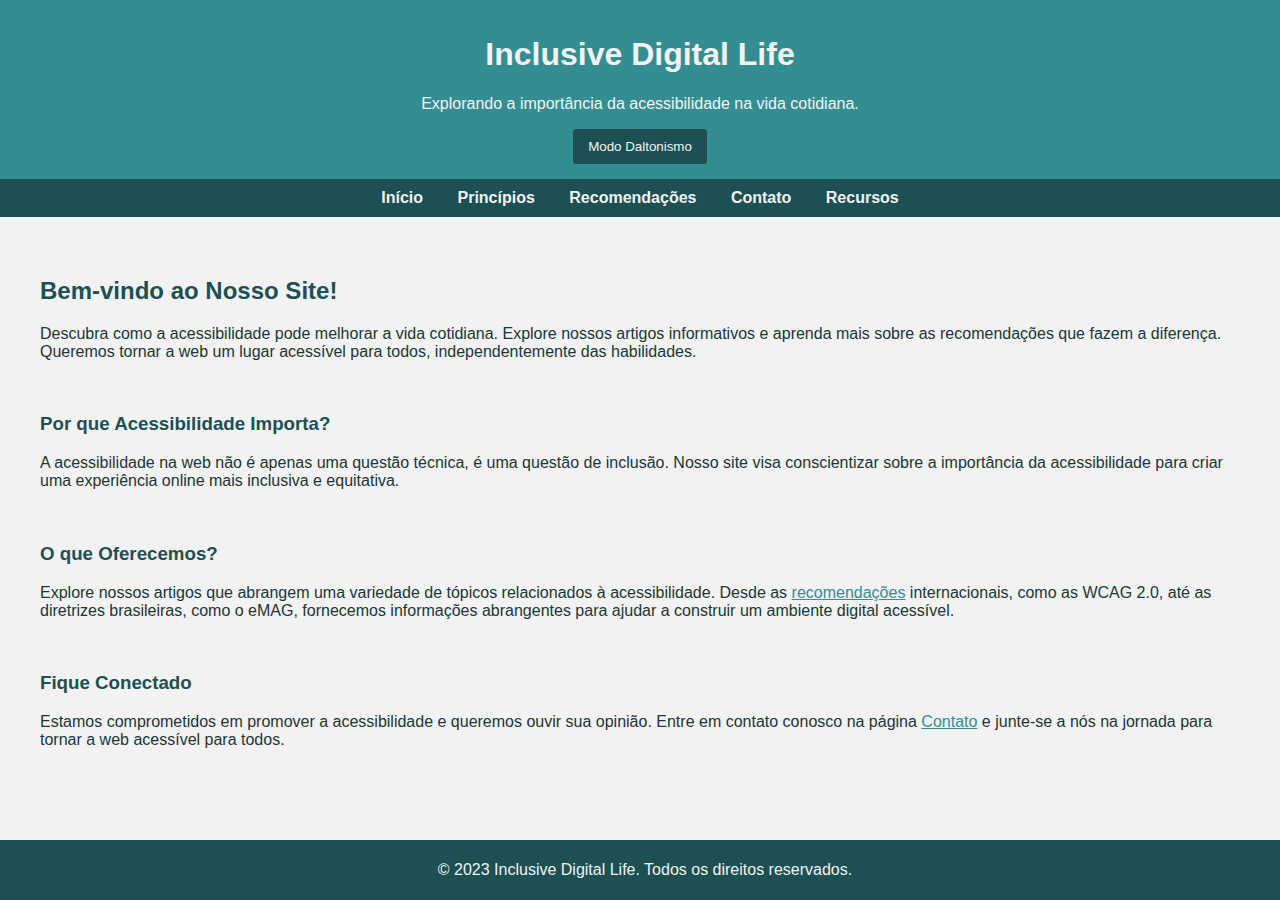
<file: index.html>
<!DOCTYPE html>
<html lang="pt-br">
<head>
  <meta charset="UTF-8">
  <meta name="viewport" content="width=device-width, initial-scale=1.0">
  <link rel="stylesheet" href="style.css">
  <script src="script.js"></script>
  <link rel="icon" href="imagens/logo.png">
  <title>Inclusive Digital Life</title>
</head>
<body>

  <header>
    <h1>Inclusive Digital Life</h1>
    <p>Explorando a importância da acessibilidade na vida cotidiana.</p>
    <button id="btnDaltonismo">Modo Daltonismo</button>
  </header>

  <nav>
    <a href="index.html">Início</a>
    <a href="principios.html">Princípios</a>
    <a href="recomendacoes.html">Recomendações</a>
    <a href="contato.html">Contato</a>
    <a href="recursos.html">Recursos</a>
  </nav>

    <section>
        <h2>Bem-vindo ao Nosso Site!</h2>
        <p> Descubra como a acessibilidade pode melhorar a vida cotidiana. Explore nossos artigos informativos e aprenda mais sobre as recomendações que fazem a diferença. Queremos tornar a web um lugar acessível para todos, independentemente das habilidades.</p>
    
        <br>
    
        <h3>Por que Acessibilidade Importa?</h3>
        <p> A acessibilidade na web não é apenas uma questão técnica, é uma questão de inclusão. Nosso site visa conscientizar sobre a importância da acessibilidade para criar uma experiência online mais inclusiva e equitativa.</p>
    
        <br>
    
        <h3>O que Oferecemos?</h3>
        <p> Explore nossos artigos que abrangem uma variedade de tópicos relacionados à acessibilidade. Desde as <a href="recomendacoes.html">recomendações</a> internacionais, como as WCAG 2.0, até as diretrizes brasileiras, como o eMAG, fornecemos informações abrangentes para ajudar a construir um ambiente digital acessível.</p>
    
        <br>
    
        <h3>Fique Conectado</h3>
        <p> Estamos comprometidos em promover a acessibilidade e queremos ouvir sua opinião. Entre em contato conosco na página <a href="contato.html">Contato</a> e junte-se a nós na jornada para tornar a web acessível para todos.</p>
    </section>
    
  <footer>
    <p>&copy; 2023 Inclusive Digital Life. Todos os direitos reservados.</p>
  </footer>
</body>
</html>
</file>
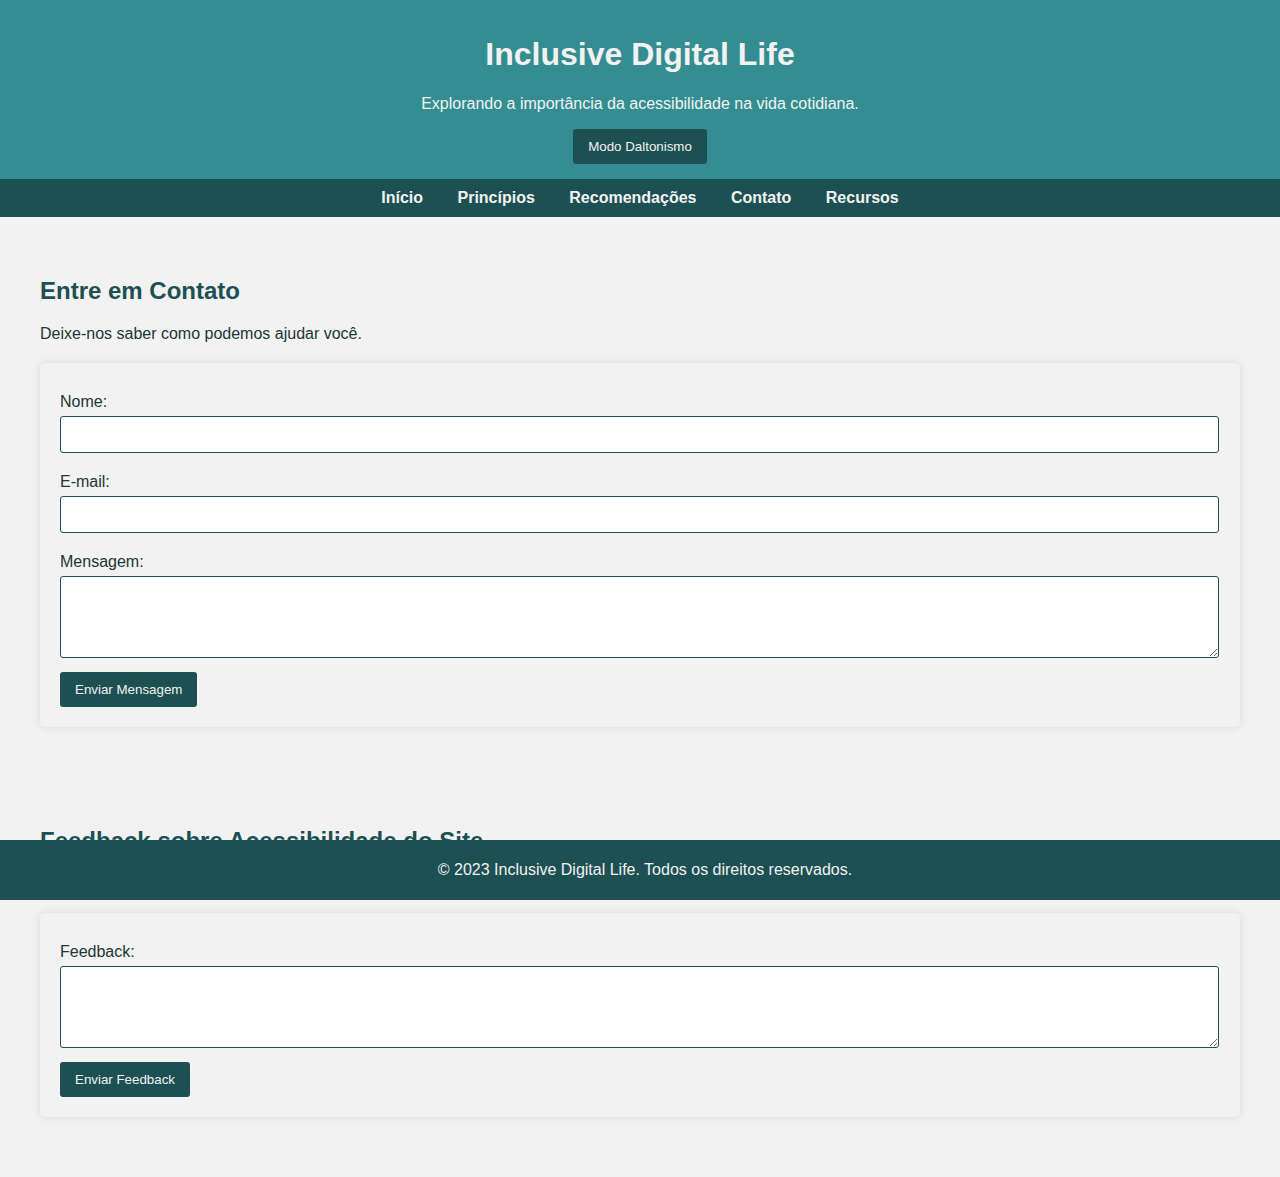
<file: contato.html>
<!DOCTYPE html>
<html lang="pt-br">
<head>
  <meta charset="UTF-8">
  <meta name="viewport" content="width=device-width, initial-scale=1.0">
  <link rel="stylesheet" href="style.css">
  <script src="script.js"></script>
  <link rel="icon" href="imagens/logo.png">
  <title>Contato - Inclusive Digital Life</title>
</head>
<body>

  <header>
    <h1>Inclusive Digital Life</h1>
    <p>Explorando a importância da acessibilidade na vida cotidiana.</p>
    <button id="btnDaltonismo">Modo Daltonismo</button>
  </header>

  <nav>
    <a href="index.html">Início</a>
    <a href="principios.html">Princípios</a>
    <a href="recomendacoes.html">Recomendações</a>
    <a href="contato.html">Contato</a>
    <a href="recursos.html">Recursos</a>
  </nav>

  <section>
    <h2>Entre em Contato</h2>
    <p>Deixe-nos saber como podemos ajudar você.</p>

    <form action="#" method="post">
      <label for="nome">Nome:</label>
      <input type="text" id="nome" name="nome" required>

      <label for="email">E-mail:</label>
      <input type="email" id="email" name="email" required>

      <label for="mensagem">Mensagem:</label>
      <textarea id="mensagem" name="mensagem" rows="4" required></textarea>

      <button type="submit">Enviar Mensagem</button>
    </form>
  </section>

  <section>
    <h2>Feedback sobre Acessibilidade do Site</h2>
    <p>Nos diga como podemos melhorar a acessibilidade do nosso site.</p>

    <form action="#" method="post">
      <label for="feedback">Feedback:</label>
      <textarea id="feedback" name="feedback" rows="4" required></textarea>

      <button type="submit">Enviar Feedback</button>
    </form>
  </section>

  <footer>
    <p>&copy; 2023 Inclusive Digital Life. Todos os direitos reservados.</p>
  </footer>

</body>
</html>
</file>
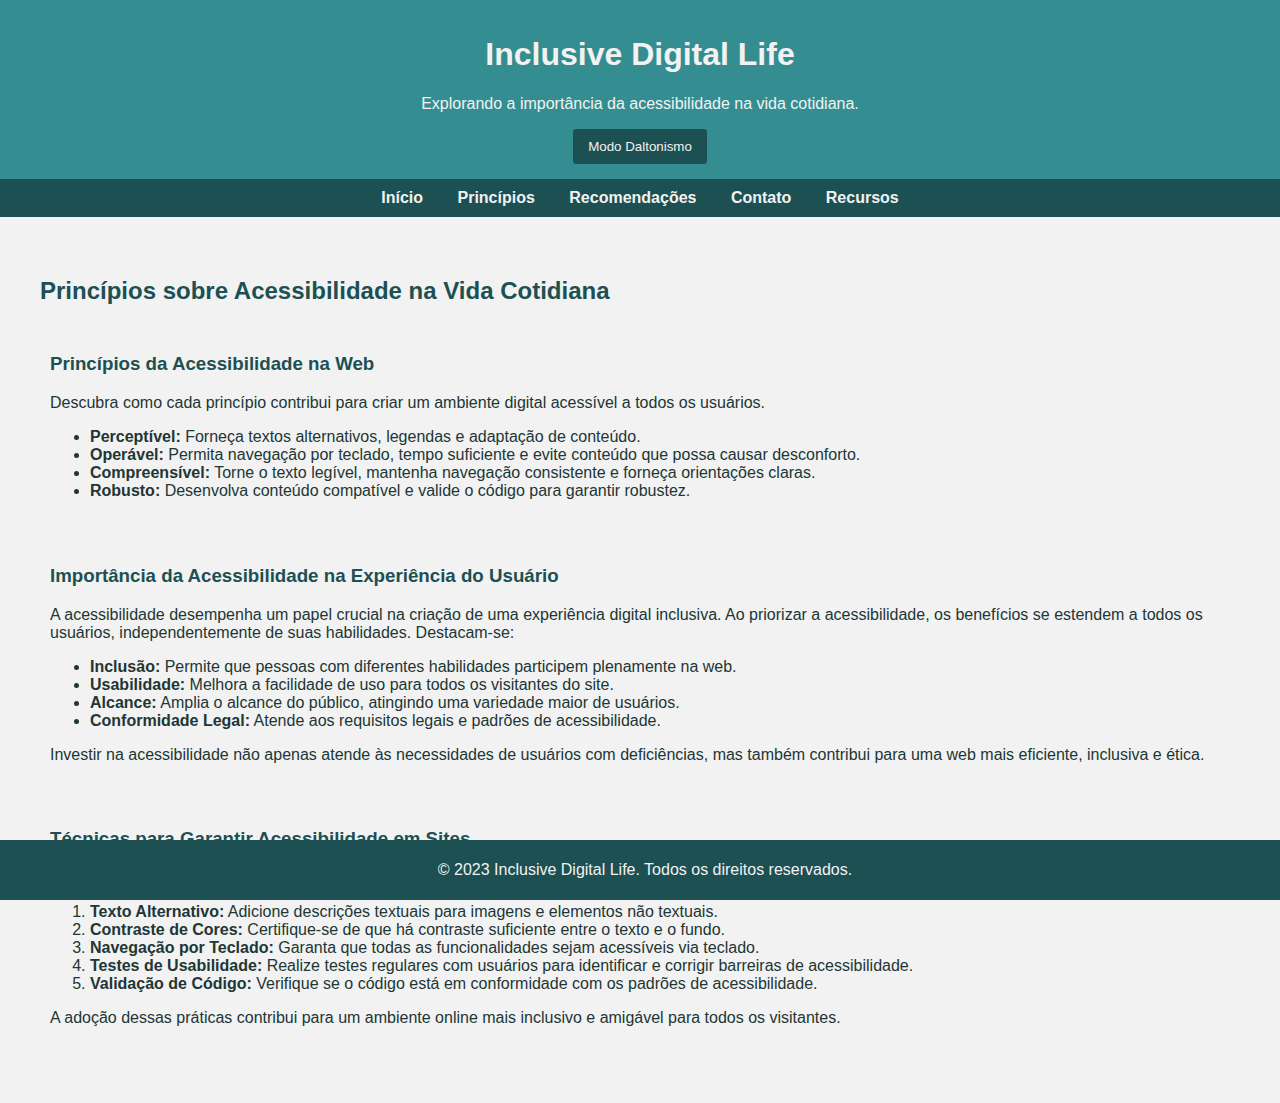
<file: principios.html>
<!DOCTYPE html>
<html lang="pt-br">
<head>
  <meta charset="UTF-8">
  <meta name="viewport" content="width=device-width, initial-scale=1.0">
  <link rel="stylesheet" href="style.css">
  <script src="script.js"></script>
  <link rel="icon" href="imagens/logo.png">
  <title>Princípios - Inclusive Digital Life</title>
</head>
<body>

  <header>
    <h1>Inclusive Digital Life</h1>
    <p>Explorando a importância da acessibilidade na vida cotidiana.</p>
    <button id="btnDaltonismo">Modo Daltonismo</button>
  </header>

  <nav>
    <a href="index.html">Início</a>
    <a href="principios.html">Princípios</a>
    <a href="recomendacoes.html">Recomendações</a>
    <a href="contato.html">Contato</a>
    <a href="recursos.html">Recursos</a>
  </nav>

    <section>
        <h2>Princípios sobre Acessibilidade na Vida Cotidiana</h2>
    
        <article>
          <h3>Princípios da Acessibilidade na Web</h3>
          <p>Descubra como cada princípio contribui para criar um ambiente digital acessível a todos os usuários.</p>
          <ul>
              <li><strong>Perceptível:</strong> Forneça textos alternativos, legendas e adaptação de conteúdo.</li>
              <li><strong>Operável:</strong> Permita navegação por teclado, tempo suficiente e evite conteúdo que possa causar desconforto.</li>
              <li><strong>Compreensível:</strong> Torne o texto legível, mantenha navegação consistente e forneça orientações claras.</li>
              <li><strong>Robusto:</strong> Desenvolva conteúdo compatível e valide o código para garantir robustez.</li>
          </ul>
        </article>
    
        <article>
        <h3>Importância da Acessibilidade na Experiência do Usuário</h3>
        <p>A acessibilidade desempenha um papel crucial na criação de uma experiência digital inclusiva. Ao priorizar a acessibilidade, os benefícios se estendem a todos os usuários, independentemente de suas habilidades. Destacam-se:</p>
        <ul>
            <li><strong>Inclusão:</strong> Permite que pessoas com diferentes habilidades participem plenamente na web.</li>
            <li><strong>Usabilidade:</strong> Melhora a facilidade de uso para todos os visitantes do site.</li>
            <li><strong>Alcance:</strong> Amplia o alcance do público, atingindo uma variedade maior de usuários.</li>
            <li><strong>Conformidade Legal:</strong> Atende aos requisitos legais e padrões de acessibilidade.</li>
        </ul>
        <p>Investir na acessibilidade não apenas atende às necessidades de usuários com deficiências, mas também contribui para uma web mais eficiente, inclusiva e ética.</p>
        </article>
    
        <article>
        <h3>Técnicas para Garantir Acessibilidade em Sites</h3>
        <p>Para assegurar que seu site seja acessível a todos os usuários, considere a implementação das seguintes técnicas:</p>
        <ol>
          <li><strong>Texto Alternativo:</strong> Adicione descrições textuais para imagens e elementos não textuais.</li>
          <li><strong>Contraste de Cores:</strong> Certifique-se de que há contraste suficiente entre o texto e o fundo.</li>
          <li><strong>Navegação por Teclado:</strong> Garanta que todas as funcionalidades sejam acessíveis via teclado.</li>
          <li><strong>Testes de Usabilidade:</strong> Realize testes regulares com usuários para identificar e corrigir barreiras de acessibilidade.</li>
          <li><strong>Validação de Código:</strong> Verifique se o código está em conformidade com os padrões de acessibilidade.</li>
        </ol>
        <p>A adoção dessas práticas contribui para um ambiente online mais inclusivo e amigável para todos os visitantes.</p>
        </article>
    </section>
    

  <footer>
    <p>&copy; 2023 Inclusive Digital Life. Todos os direitos reservados.</p>
  </footer>

</body>
</html>
</file>
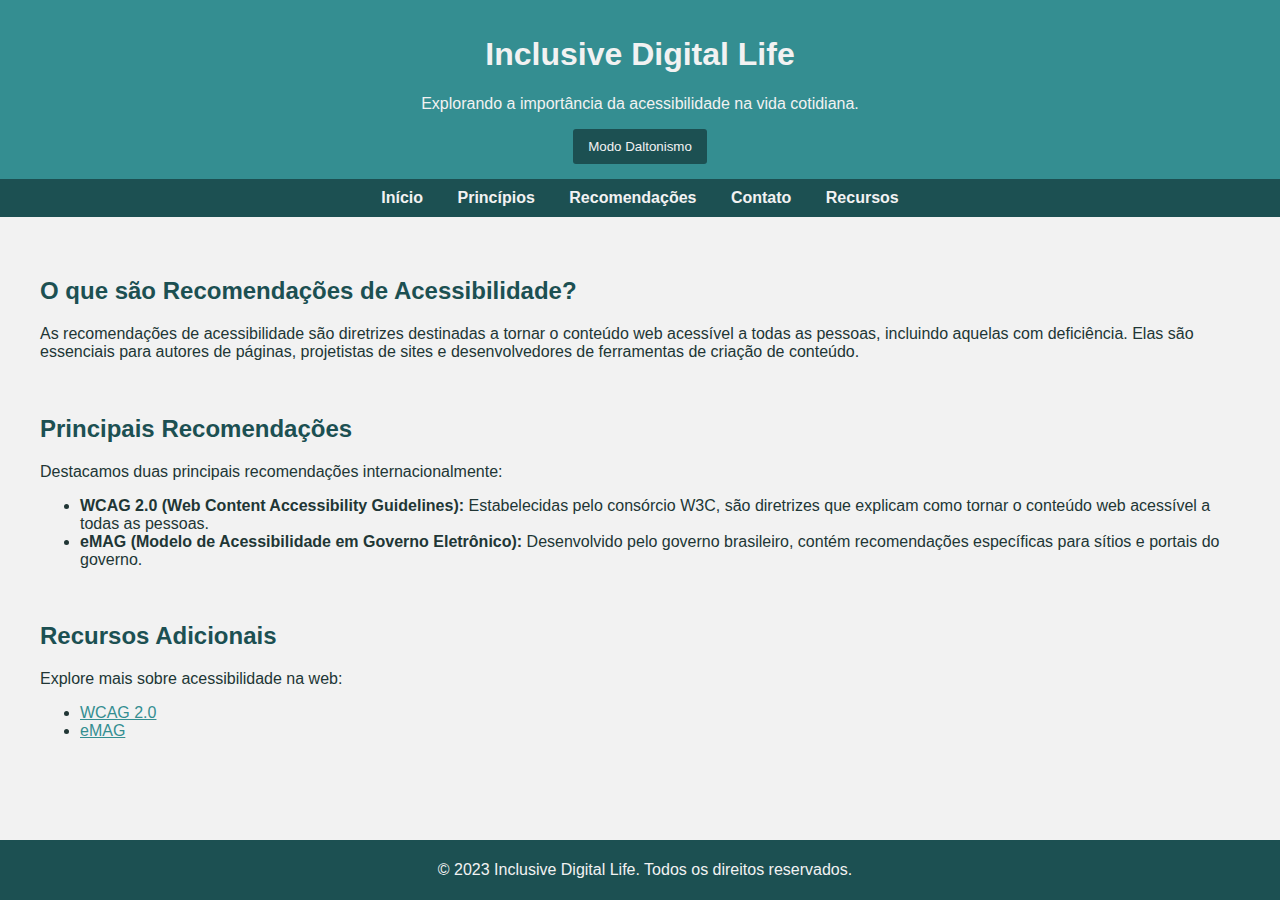
<file: recomendacoes.html>
<!DOCTYPE html>
<html lang="pt-br">
<head>
  <meta charset="UTF-8">
  <meta name="viewport" content="width=device-width, initial-scale=1.0">
  <link rel="stylesheet" href="style.css">
  <script src="script.js"></script>
  <link rel="icon" href="imagens/logo.png">
  <title>Recomendações - Inclusive Digital Life</title>
</head>
<body>

  <header>
    <h1>Inclusive Digital Life</h1>
    <p>Explorando a importância da acessibilidade na vida cotidiana.</p>
    <button id="btnDaltonismo">Modo Daltonismo</button>
  </header>

  <nav>
    <a href="index.html">Início</a>
    <a href="principios.html">Princípios</a>
    <a href="recomendacoes.html">Recomendações</a>
    <a href="contato.html">Contato</a>
    <a href="recursos.html">Recursos</a>
  </nav>

  <section>
    <h2>O que são Recomendações de Acessibilidade?</h2>
    <p>As recomendações de acessibilidade são diretrizes destinadas a tornar o conteúdo web acessível a todas as pessoas, incluindo aquelas com deficiência. Elas são essenciais para autores de páginas, projetistas de sites e desenvolvedores de ferramentas de criação de conteúdo.</p>
    <br>
    <h2>Principais Recomendações</h2>
    <p>Destacamos duas principais recomendações internacionalmente:</p>
    <ul>
      <li><strong>WCAG 2.0 (Web Content Accessibility Guidelines):</strong> Estabelecidas pelo consórcio W3C, são diretrizes que explicam como tornar o conteúdo web acessível a todas as pessoas.</li>
      <li><strong>eMAG (Modelo de Acessibilidade em Governo Eletrônico):</strong> Desenvolvido pelo governo brasileiro, contém recomendações específicas para sítios e portais do governo.</li>
    </ul>
    <br>
    <h2>Recursos Adicionais</h2>
    <p>Explore mais sobre acessibilidade na web:</p>
    <ul>
      <li><a href="https://www.w3.org/Translations/WCAG20-pt-br/" target="_blank">WCAG 2.0</a></li>
      <li><a href="https://emag.governoeletronico.gov.br" target="_blank">eMAG</a></li>
    </ul>
  </section>

  <footer>
    <p>&copy; 2023 Inclusive Digital Life. Todos os direitos reservados.</p>
  </footer>

</body>
</html>
</file>
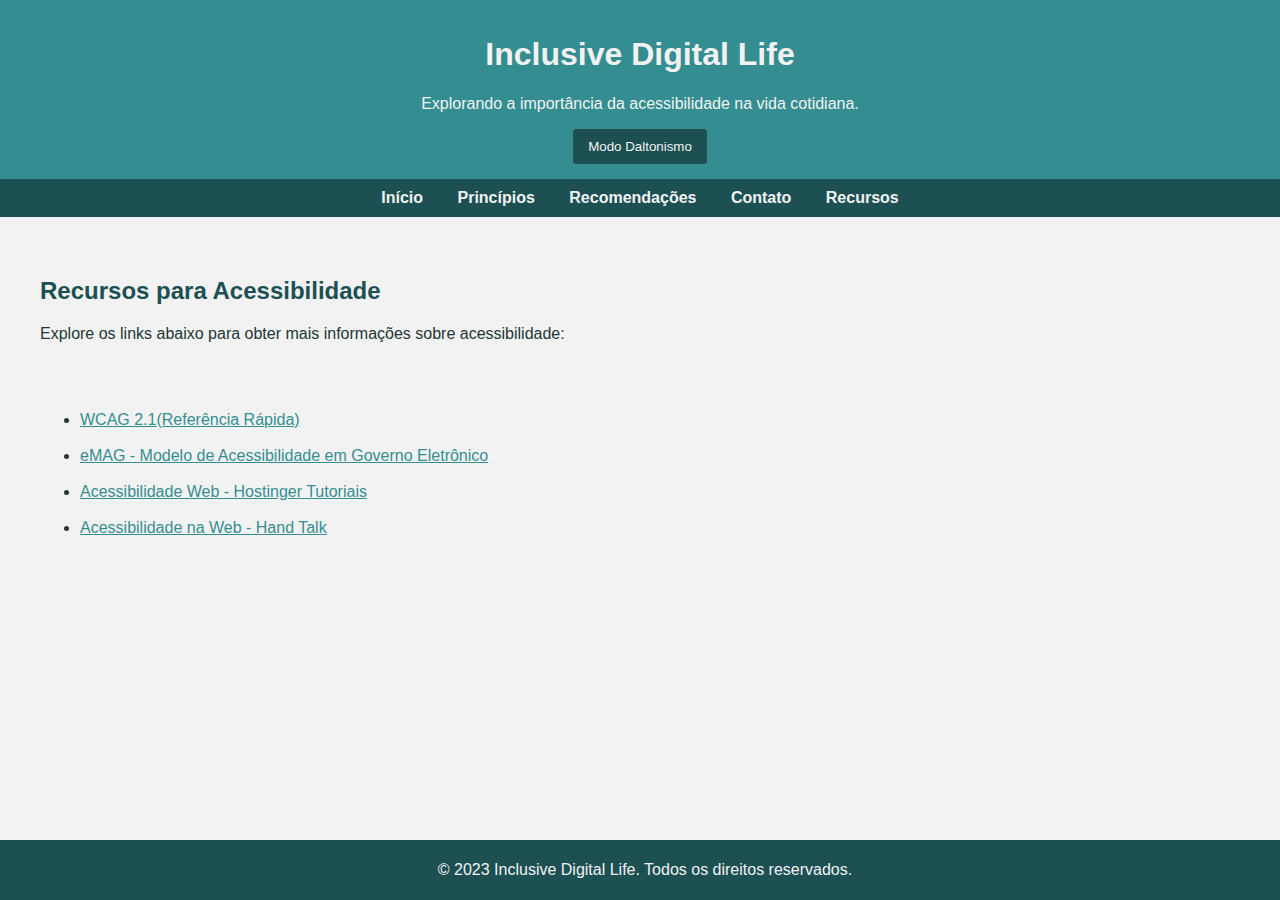
<file: recursos.html>
<!DOCTYPE html>
<html lang="pt-br">
<head>
  <meta charset="UTF-8">
  <meta name="viewport" content="width=device-width, initial-scale=1.0">
  <link rel="stylesheet" href="style.css">
  <script src="script.js"></script>
  <link rel="icon" href="imagens/logo.png">
  <title>Recursos - Inclusive Digital Life</title>
</head>
<body>

  <header>
    <h1>Inclusive Digital Life</h1>
    <p>Explorando a importância da acessibilidade na vida cotidiana.</p>
    <button id="btnDaltonismo">Modo Daltonismo</button>
  </header>

  <nav>
    <a href="index.html">Início</a>
    <a href="principios.html">Princípios</a>
    <a href="recomendacoes.html">Recomendações</a>
    <a href="contato.html">Contato</a>
    <a href="recursos.html">Recursos</a>
  </nav>

  <section>
    <h2>Recursos para Acessibilidade</h2>
    <p>Explore os links abaixo para obter mais informações sobre acessibilidade:</p><br><br>

    <ul>
      <li><a href="https://www.w3.org/WAI/WCAG21/quickref/" target="_blank">WCAG 2.1(Referência Rápida)</a></li><br>
      <li><a href="https://emag.governoeletronico.gov.br/" target="_blank">eMAG - Modelo de Acessibilidade em Governo Eletrônico</a></li><br>
      <li><a href="https://www.hostinger.com.br/tutoriais/acessibilidade-web" target="_blank">Acessibilidade Web - Hostinger Tutoriais</a></li><br>
      <li><a href="https://www.a11yproject.com/" target="_blank">Acessibilidade na Web - Hand Talk</a></li><br>
    </ul>
  </section>

  <footer>
    <p>&copy; 2023 Inclusive Digital Life. Todos os direitos reservados.</p>
  </footer>

</body>
</html>
</file>
<file: style.css>
body {
    margin: 0;
    padding: 0;
    font-family: Arial, sans-serif;
    background-color: #f2f2f2;
    color: #213635;
}


header {
    background-color: #348e91;
    padding: 15px;
    text-align: center;
    color: #f2f2f2;
}

header.daltonismo{
    background-color: #369134;
    padding: 15px;
    text-align: center;
    color: #f2f2f2;
}

header button{
    background-color: #1c5052;
    color: #f2f2f2;
    padding: 10px 15px;
    border: none;
    border-radius: 3px;
    cursor: pointer;
}

header button.daltonismo{
    background-color: #1c521e;
    color: #f2f2f2;
    padding: 10px 15px;
    border: none;
    border-radius: 3px;
    cursor: pointer;
    
}
  
nav {
    background-color: #1c5052;
    padding: 10px;
    text-align: center;
}

nav.daltonismo {
    background-color: #1c5226;
    padding: 10px;
    text-align: center;
}
  
nav a {
    margin: 0 15px;
    color: #f2f2f2;
    text-decoration: none;
    font-weight: bold;
}
  
section {
    margin: 20px;
    padding: 20px;
    border-radius: 8px;
}
  
footer {
    background-color: #1c5052;
    padding: 5px;
    text-align: center;
    position: fixed;
    bottom: 0;
    width: 100%;
}

footer.daltonismo {
    background-color: #1c5226;
    padding: 5px;
    text-align: center;
    position: fixed;
    bottom: 0;
    width: 100%;
}
  
footer p {
    color: #f2f2f2;
}


section h2 {
    color: #1c5052;
}

section h2.daltonismo {
    color: #20521c;
}

section h3 {
    color: #1c5052;
}

section h3.daltonismo {
    color: #1c5222;
}

section p {
    color: #213635;
}

section p.daltonismo {
    color: #223621;
}


section a {
    color: #348e91;
    text-decoration: underline;
}

section a.daltonismo {
    color: #379134;
    text-decoration: underline;
}

section a:hover {
    text-decoration: none;
}


section article {
    margin-bottom: 10px;
    padding: 10px;
    background-color: #f2f2f2;
    border-radius: 8px;
}

section article.daltonismo {
    margin-bottom: 10px;
    padding: 10px;
    background-color: #f2f2f2;
    border-radius: 8px;
}

section article h3 {
    color: #1c5052;
}

section article h3.daltonismo {
    color: #1d521c;
}

section article p {
    color: #213635;
}

section article p.daltonismo {
    color: #223621;
}

form {
    margin: 20px auto;
    background-color: #f2f2f2;
    padding: 20px;
    border-radius: 5px;
    box-shadow: 0 0 10px rgba(0, 0, 0, 0.1);
}

form label {
    display: block;
    margin: 10px 0 5px;
}

form input, form textarea {
    width: 98%;
    padding: 10px;
    margin-bottom: 10px;
    border: 1px solid #1c5052;
    border-radius: 3px;
}

form input.daltonismo, form textarea.daltonismo {
    width: 98%;
    padding: 10px;
    margin-bottom: 10px;
    border: 1px solid #1c521e;
    border-radius: 3px;
}

form button {
    background-color: #1c5052;
    color: #f2f2f2;
    padding: 10px 15px;
    border: none;
    border-radius: 3px;
    cursor: pointer;
}

form button.daltonismo {
    background-color: #1f521c;
    color: #f2f2f2;
    padding: 10px 15px;
    border: none;
    border-radius: 3px;
    cursor: pointer;
}


form button:hover {
    background-color: #0a0c0d;
}


/* 

color1  #f2f2f2 ;
color2  #348e91 ;
color3  #1c5052 ;
color4  #213635 ;
color5  #0a0c0d ; 

*/
</file>
